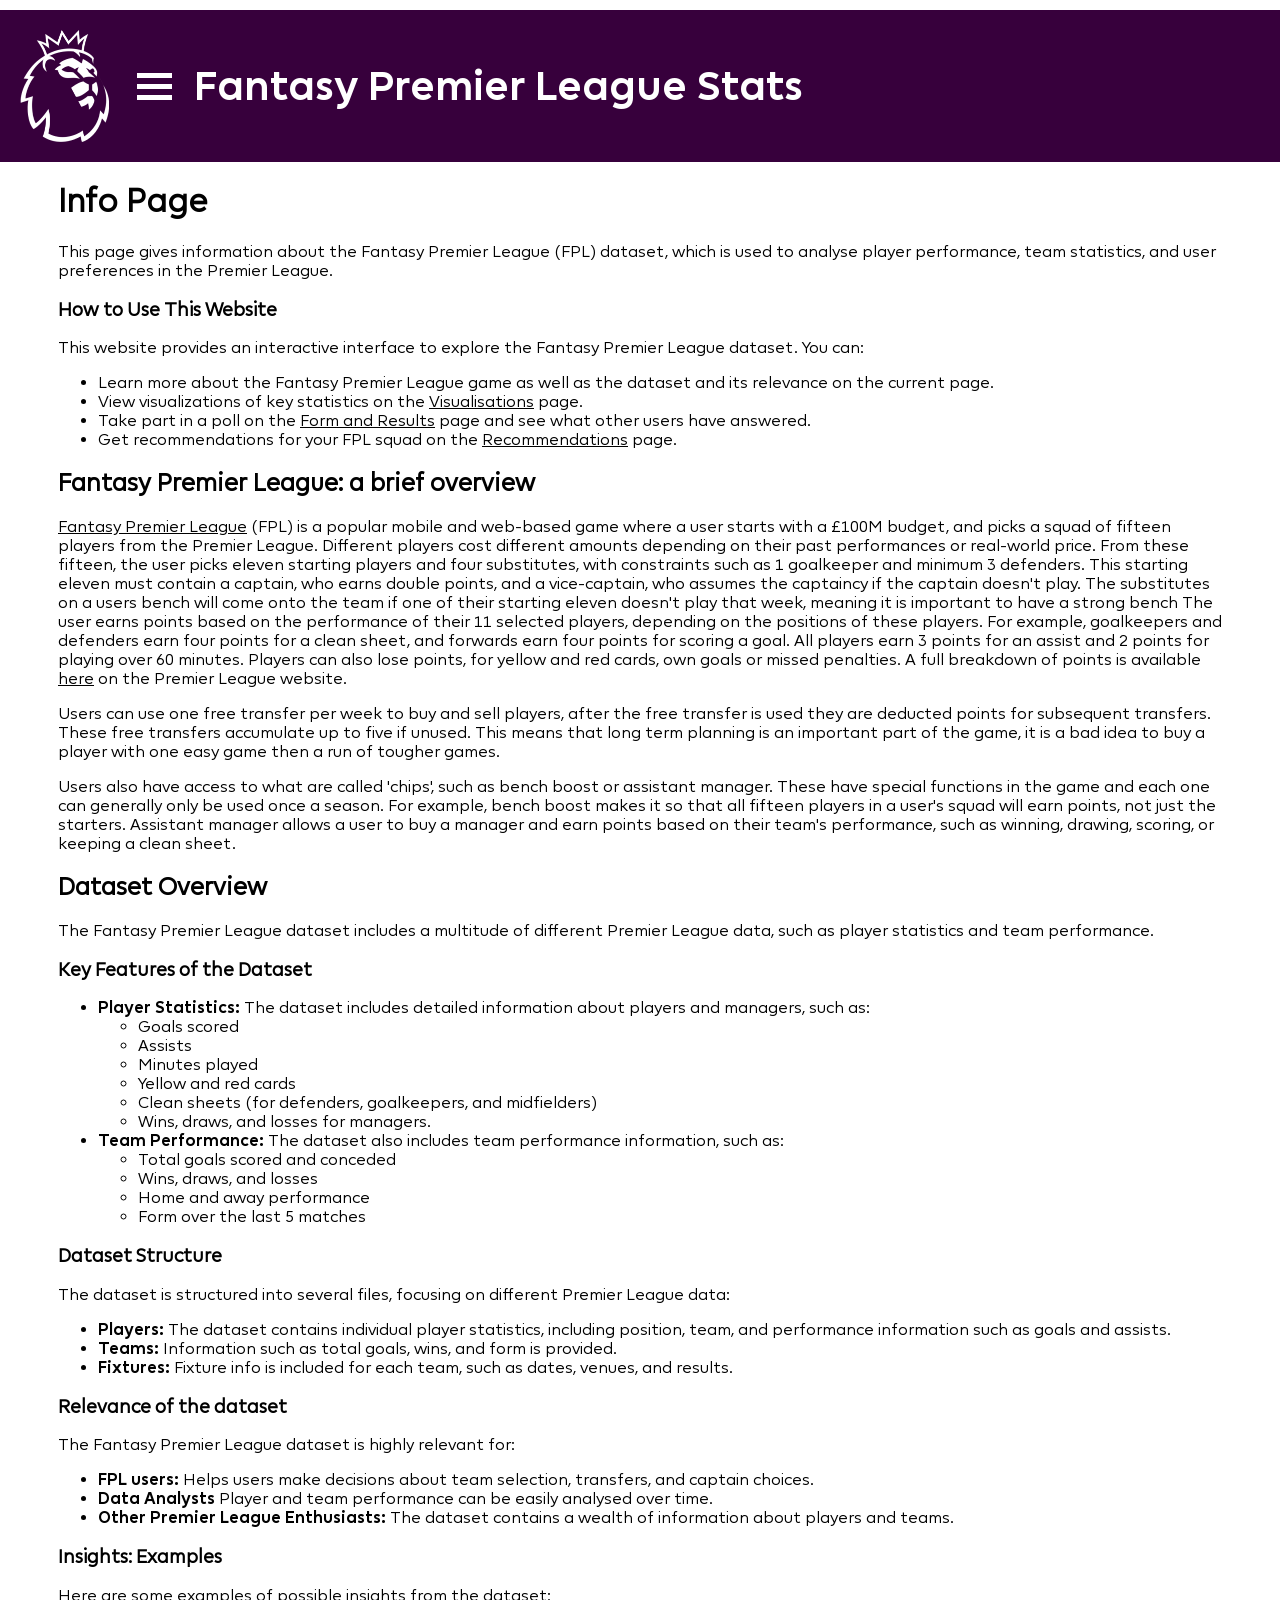
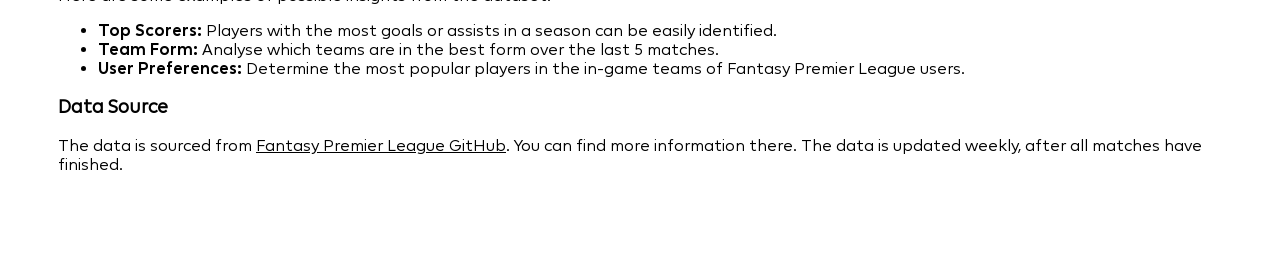
<file: info.html>
<!DOCTYPE html>

<html>

    <link rel="stylesheet" href="styles.css">

    <head>
        
        <title>Info page</title>
        <link rel="icon" type="image/x-icon" href="images/favicon.ico"> <!-- I made this on https://www.favicon.cc/ -->
        <script src="menu_bar.js"></script>
        
    </head>

    <body>
        <header>
            <div class="menu_and_header">
                <div class="header-top">

                    <img class="pl-header-logo" src="images/pl-main-logo.png" alt="Premier League Logo">

                    <div class="hamburger-container" onclick="menu_bar_transform(this)">
                        <div class="bar1"></div>
                        <div class="bar2"></div>
                        <div class="bar3"></div>
                    </div>

                    <h0>Fantasy Premier League Stats</h0>

                </div>
                
                <nav id="menu">

                    <ul id="internal_links" class="internal_links fade-out">
                        <li><a href="info.html" class="link-list-element">Info Page</a></li>
                        <li><a href="visualisations.html" class="link-list-element">Visualisations</a></li>
                        <li><a href="form.html" class="link-list-element">Form and results</a></li>
                        <li><a href="recommendations.html" class="link-list-element">Recommendations</a> </li>
                    </ul>

                </nav>
            </div>
        </header>
        <div class="indented-block">
            <h1>Info Page</h1>
            <p>This page gives information about the Fantasy Premier League (FPL) dataset, which is used to analyse player performance, team statistics, and user preferences in the Premier League.</p>
            
            <h3>How to Use This Website</h3>
            <p>This website provides an interactive interface to explore the Fantasy Premier League dataset. You can:</p>
            <ul>
                <li>Learn more about the Fantasy Premier League game as well as the dataset and its relevance on the current page.</li>
                <li>View visualizations of key statistics on the <a href="visualisations.html">Visualisations</a> page.</li>
                <li>Take part in a poll on the <a href="form.html">Form and Results</a> page and see what other users have answered.</li>
                <li>Get recommendations for your FPL squad on the <a href="recommendations.html">Recommendations</a> page.</li>
            </ul>
        
            <h2>Fantasy Premier League: a brief overview</h2>
            <p>
                <a href="https://fantasy.premierleague.com/">Fantasy Premier League</a> 
                (FPL) is a popular mobile and web-based game where a user starts with a £100M budget, and picks a squad of fifteen players from the Premier League.
                Different players cost different amounts depending on their past performances or real-world price.
                From these fifteen, the user picks eleven starting players and four substitutes, with constraints such as 1 goalkeeper and minimum 3 defenders. 
                This starting eleven must contain a captain, who earns double points, and a vice-captain, who assumes the captaincy if the captain doesn't play.
                The substitutes on a users bench will come onto the team if one of their starting eleven doesn't play that week, meaning it is important to have a strong bench
                The user earns points based on the performance of their 11 selected players, depending on the positions of these players.
                For example, goalkeepers and defenders earn four points for a clean sheet, and forwards earn four points for scoring a goal.
                All players earn 3 points for an assist and 2 points for playing over 60 minutes.
                Players can also lose points, for yellow and red cards, own goals or missed penalties.
                A full breakdown of points is available <a href="https://www.premierleague.com/news/2174909">here</a> on the Premier League website.
            </p>
            <p>
                Users can use one free transfer per week to buy and sell players, after the free transfer is used they are deducted points for subsequent transfers. 
                These free transfers accumulate up to five if unused. This means that long term planning is an important part of the game, 
                it is a bad idea to buy a player with one easy game then a run of tougher games.
            </p>
            <p>
                Users also have access to what are called 'chips', such as bench boost or assistant manager. 
                These have special functions in the game and each one can generally only be used once a season.
                For example, bench boost makes it so that all fifteen players in a user's squad will earn points, not just the starters.
                Assistant manager allows a user to buy a manager and earn points based on their team's performance, such as winning, drawing, scoring, or keeping a clean sheet.
            </p>
        
            <h2>Dataset Overview</h2>
            <p>The Fantasy Premier League dataset includes a multitude of different Premier League data, such as player statistics and team performance.</p>
            
            <h3>Key Features of the Dataset</h3>
            <ul>
                <li><strong>Player Statistics:</strong> The dataset includes detailed information about players and managers, such as:
                    <ul>
                        <li>Goals scored</li>
                        <li>Assists</li>
                        <li>Minutes played</li>
                        <li>Yellow and red cards</li>
                        <li>Clean sheets (for defenders, goalkeepers, and midfielders)</li>
                        <li>Wins, draws, and losses for managers.</li>
                    </ul>
                </li>
                <li><strong>Team Performance:</strong> The dataset also includes team performance information, such as:
                    <ul>
                        <li>Total goals scored and conceded</li>
                        <li>Wins, draws, and losses</li>
                        <li>Home and away performance</li>
                        <li>Form over the last 5 matches</li>
                    </ul>
                </li>
            </ul>
            
            <h3>Dataset Structure</h3>
            <p>The dataset is structured into several files, focusing on different Premier League data:</p>
            <ul>
                <li><strong>Players:</strong> The dataset contains individual player statistics, including position, team, and performance information such as goals and assists.</li>
                <li><strong>Teams:</strong> Information such as total goals, wins, and form is provided.</li>
                <li><strong>Fixtures:</strong> Fixture info is included for each team, such as dates, venues, and results.</li>
            </ul>
        
            <h3>Relevance of the dataset</h3>
            <p>The Fantasy Premier League dataset is highly relevant for:</p>
            <ul>
                <li><strong>FPL users:</strong> Helps users make decisions about team selection, transfers, and captain choices.</li>
                <li><strong>Data Analysts</strong> Player and team performance can be easily analysed over time.</li>
                <li><strong>Other Premier League Enthusiasts:</strong> The dataset contains a wealth of information about players and teams.</li>
            </ul>
            
            <h3>Insights: Examples</h3>
            <p>Here are some examples of possible insights from the dataset:</p>
            <ul>
                <li><strong>Top Scorers:</strong> Players with the most goals or assists in a season can be easily identified.</li>
                <li><strong>Team Form:</strong> Analyse which teams are in the best form over the last 5 matches.</li>
                <li><strong>User Preferences:</strong> Determine the most popular players in the in-game teams of Fantasy Premier League users.</li>
            </ul>
            
            <h3>Data Source</h3>
            <p>
                The data is sourced from <a href="https://github.com/vaastav/Fantasy-Premier-League">Fantasy Premier League GitHub</a>. You can find more information there. 
                The data is updated weekly, after all matches have finished.
            </p>
        </div>
    </body>



</html>
</file>
<file: styles.css>
@font-face {
  font-family: 'PremierLeague-Regular';
  src: local('PremierLeague-Regular'), local('PremierLeague-Regular'),
      url('PremierLeague-Regular.ttf') format('truetype'); /* this is the Premier League font */
}

@font-face {
  font-family: 'PremierLeague-Bold';
  src: local('PremierLeague-Bold'), local('PremierLeague-Bold'),
    url('PremierLeague-Bold.ttf') format('truetype');
}  

* {
    font-family: 'PremierLeague-Regular', PremierSans-Regular, Arial, Helvetica Neue, Helvetica, sans-serif;
}

* b, * strong{
  font-family: 'PremierLeague-Bold', PremierSans-Bold, Arial, Helvetica Neue, Helvetica, sans-serif;
}

html{
  font-family: 'PremierLeague-Regular', PremierSans-Regular, Arial, Helvetica Neue, Helvetica, sans-serif;
}

b, strong {
  font-family: 'PremierLeague-Bold', PremierSans-Bold, Arial, Helvetica Neue, Helvetica, sans-serif;
}

h0 {
  margin: 0; 
  font-size: 30pt;
  color: white;
  font-family: 'PremierLeague-Bold', PremierSans-Bold, Arial, Helvetica Neue, Helvetica, sans-serif;
}

body {
  color: black;
  background-color: white;
  background-size: cover;
  background-repeat: no-repeat;
  background-attachment: fixed;
  margin-bottom: 100px;
}

body a {
  color: black;
}

.indented-block {
  margin-left: 50px;
  margin-right: 50px;
}

.menu_and_header {
  width: calc(100vw - 40px); /* this accounts for the padding, so the element doesn't end up being wider than the screen/viewport */
  position: relative;
  left: calc(-50vw + 50%); /* this allows the element to touch either edge of the screen/viewport, ignoring the margin from <body> */
  background-color: #37003c;
  display: flex;
  flex-direction: column; 
  align-items: flex-start; 
  padding: 20px;
  margin: 10px auto; 
  transition: height 0.3s ease; /* this is part of the fading-in/out animation */
  overflow: hidden; 
}

.header-top {
  display: flex; /* this is so that the logo, hamburger button, and heading are side-by-side instead of on top of each other */
  align-items: center; 
  width: 100%; 
}

.pl-header-logo {
  height: 112px;
  width: auto;
  margin-right: 16px; 
}

.hamburger-container {
  display: inline-block;
  cursor: pointer;
  padding: 1%;
  margin-right: 10px; 
}

.bar1, .bar2, .bar3 {
  width: 35px;
  height: 5px;
  background-color: white;
  margin: 6px 0;
  transition: 0.4s;
}

.change .bar1 {
  transform: translate(0, 11px) rotate(-45deg);
}

.change .bar2 {
  opacity: 0;
}

.change .bar3 {
  transform: translate(0, -11px) rotate(45deg);
}

nav {
  display: block;
  width: 100%;
}

.link-list-element {
  margin: .5%;
  padding: .5%;
  line-height: 2;
  color: white;
}

.link-list-element:hover {
  background-color: white;
  color: #37003c;
}

.internal_links {
  padding: 2%;
  list-style-type: square;
  list-style-position: inside;
  background-color: #973cff;
  border-radius: 1.6rem;
  box-sizing: border-box;
  margin: auto;
  opacity: 0; /* starting hidden */
  visibility: hidden; /* starting invisible */
  display: none;
  transition: opacity 0.7s ease, visibility 0.7s ease; /* fading in gradually */
}

/* Animation classes */
#internal_links.pre-fade-in {
  display: block; 
  visibility: hidden; 
  opacity: 0; 
}

#internal_links.fade-in {
  display: block;
  opacity: 1; 
  visibility: visible; 
  transition: opacity 0.4s ease, visibility 0.4s ease; /* fading in gradually */
}

#internal_links.fade-out {
  opacity: 0; 
  visibility: hidden; 
  display: none;
}

.graphs {
  background-color: white;
  width: 100%;
  height: 1016px;
  border: .1rem solid #5f3363;
  margin: 0 auto;
  padding: 0;
  display: block;
  border-radius: 1.6rem;
}

.small-graph {
  background-color: white;
  width: 1000px;
  height: 600px;
  border: .1rem solid #5f3363;
  margin: 0 auto;
  padding: 0;
  display: block;
  border-radius: 1.6rem;
}


.FDR-explained {
  background-color: #4b1a50;
  color: white;
  font-size: large;
  padding: 20px 50px;
  border-radius: 1.6rem;
  border: .1rem solid #5f3363;
}

.data-source {
  margin: 5px;
  text-align: center;
  display: block;
}

form {
  margin: 0 auto; 
  padding-bottom: 10vh;
  color: white;
}

/* the input field for captains and time watching is hidden by default, unless the user clicks that they are playing this week or do watch the Premier League */
#captaincy_input, #time_watching_input {
  display: none;
}

.form-container {
  background-color: #4b1a50; 
  border: .1rem solid #5f3363; 
  border-radius: 1.6rem; 
  padding: 20px; 
  margin: 20px auto; 
  width: 33%;  
  text-align: center; 
}

.pie-chart-container {
  display: flex; /* this allows me to align charts horizontally */
  justify-content: space-between; 
  align-items: center; 
  width: inherit; 
  margin: 0 auto; 
  padding: 10px; 
  background-color: #4b1a50;  
  border: .1rem solid #5f3363;  
  border-radius: 1.6rem;  
  padding: 20px;
}

.pie-chart-container canvas {
  border-radius: 1.6rem;
  border: .1rem solid #5f3363;
}

.pie-charts {
  width: 30% !important; 
  height: auto !important;
  aspect-ratio: 1/1 !important; /* I'm making sure that the charts remain square */
  background-color: white;
  display: none; 
  margin: 0 5px; 
}

#pie-chart-placeholder {
  margin: auto;
  color: white;
  text-align: center;
}

.centred { /* this is used for centring various different elements, instead of defining new rules for each */
  margin: auto;
  text-align: center;
}

.visualisation-explanation-container {
  display: grid;
  grid-template-columns: auto auto auto;
}

.visualisation-explanation {
  color: white;
  background-color: #4b1a50;
  border-radius: 1.6rem;
  border: .1rem solid #5f3363;
  margin: 10px;
  padding: 20px;
  text-align: center;
}
</file>
